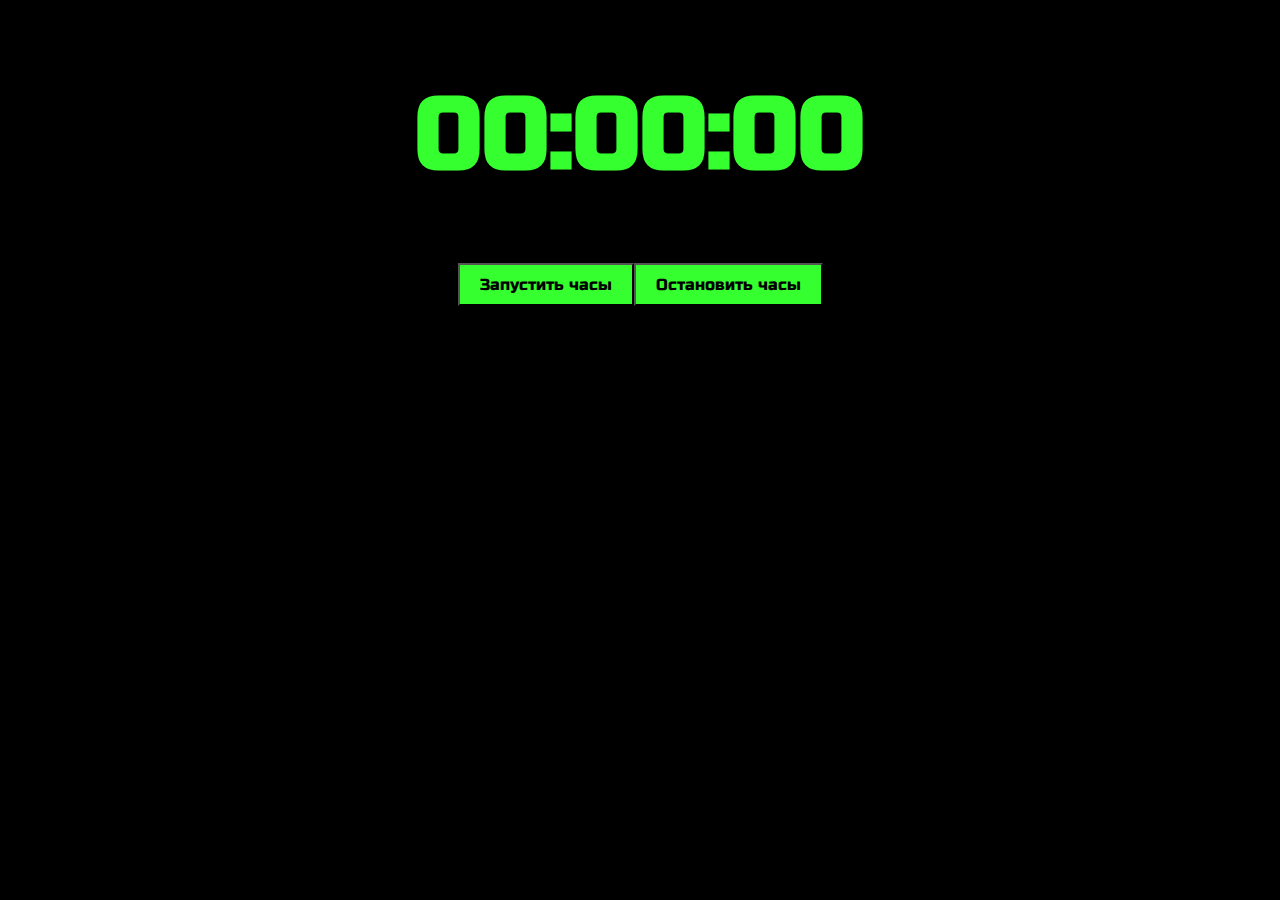
<file: lesson-04/index.html>
<html lang="en">
<head>
	<meta charset="UTF-8">
	<meta name="viewport" content="width=device-width, initial-scale=1.0">
	<meta http-equiv="X-UA-Compatible" content="ie=edge">
	<link rel="preconnect" href="https://fonts.googleapis.com">
	<link rel="preconnect" href="https://fonts.gstatic.com" crossorigin>
	<link href="https://fonts.googleapis.com/css2?family=Russo+One&display=swap" rel="stylesheet">
	<link rel="stylesheet" href="styles.css">
	<title>homeWork_4</title>
</head>
<body>
<div class="clockCase">
	<div>
		<h1 id="clock">00:00:00</h1>
		<div class="buttonCase">
			<button id="start">Запустить часы</button>
			<button id="stop">Остановить часы</button>
		</div>
	</div>
</div>
<script src="index.js"></script>
</body>
</html>
</file>
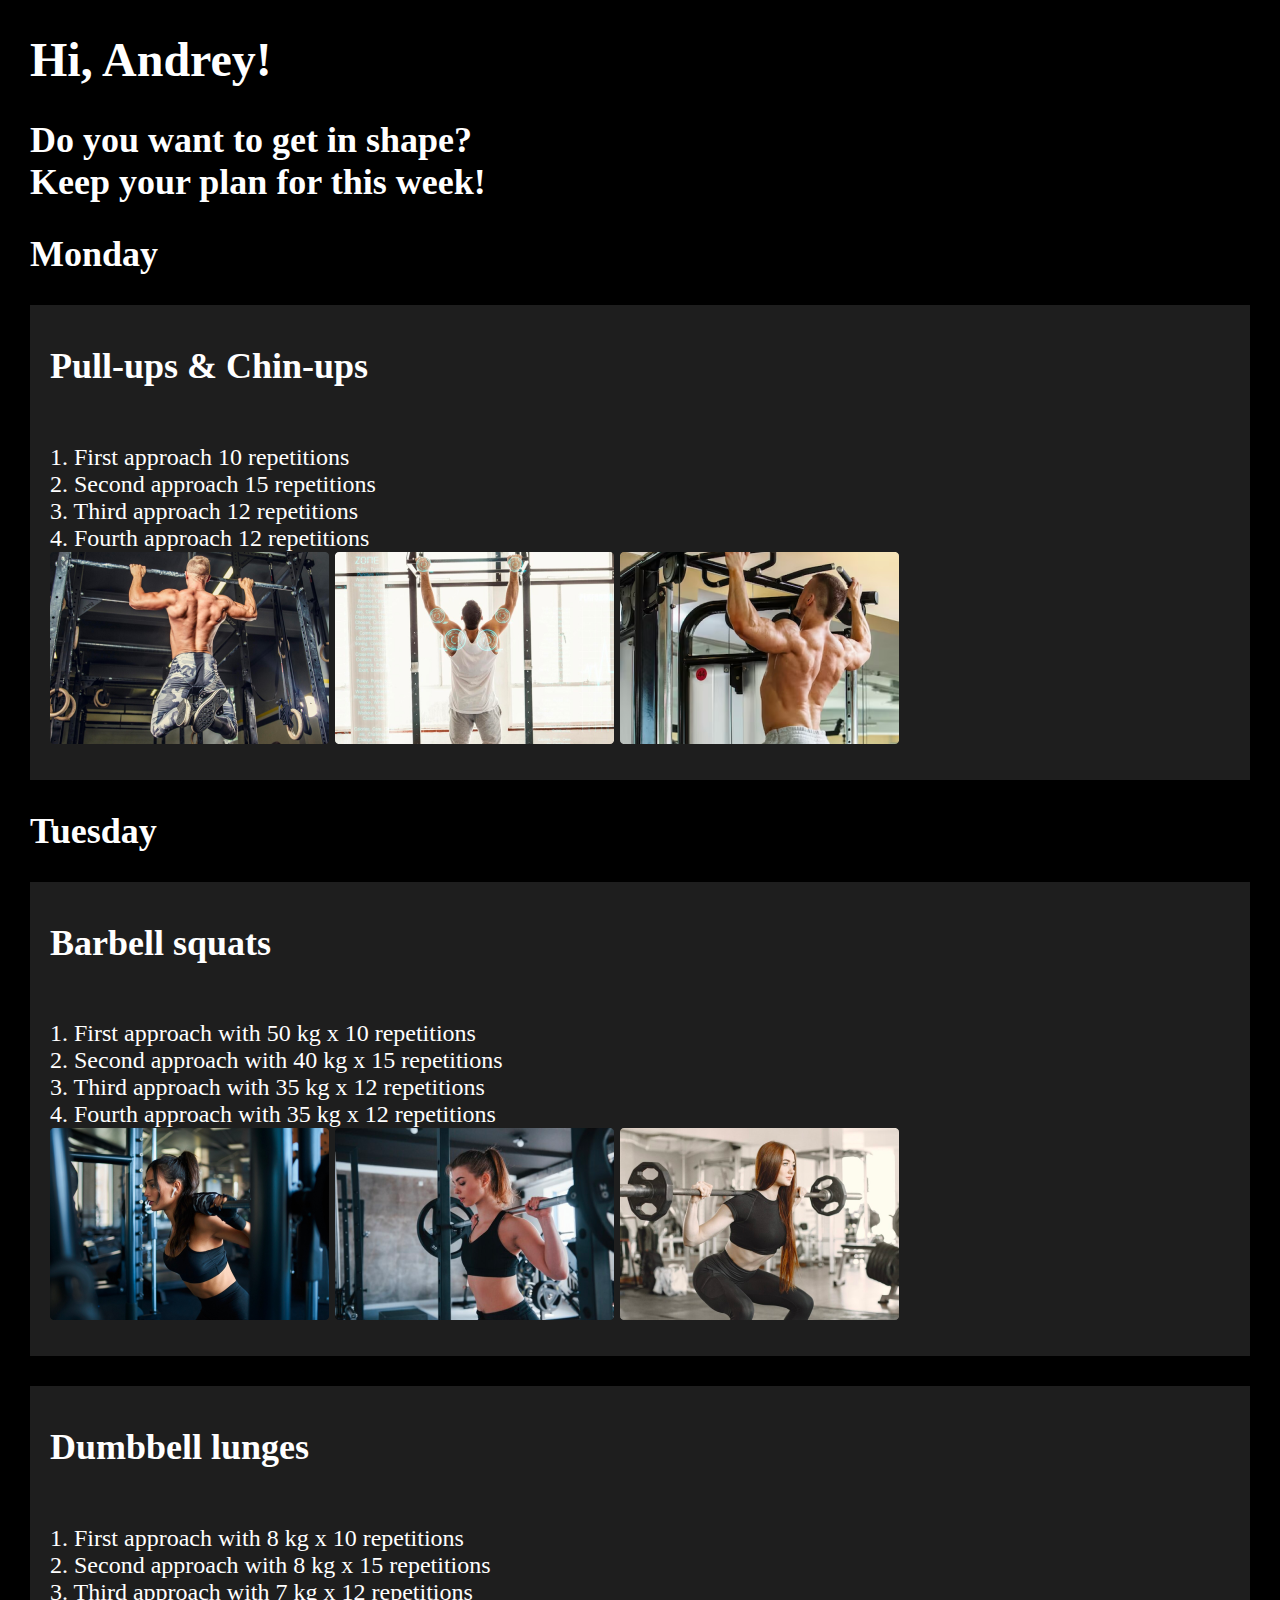
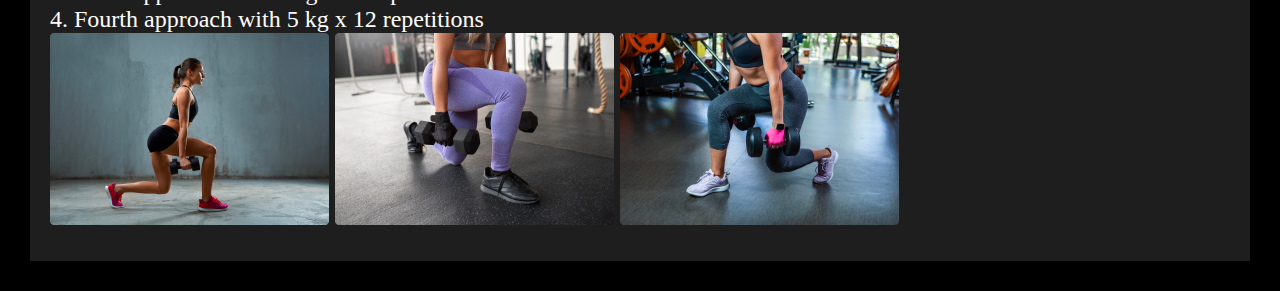
<file: JS_homeWork/lesson_01/index.html>
<!DOCTYPE html>
<html lang="en">

<head>
	<meta charset="UTF-8">
	<link rel="stylesheet" href="style.css">
	<title>Home_Work_JS_lesson_01</title>
</head>

<body>
<script src="index.js"></script>
</body>

</html>
</file>
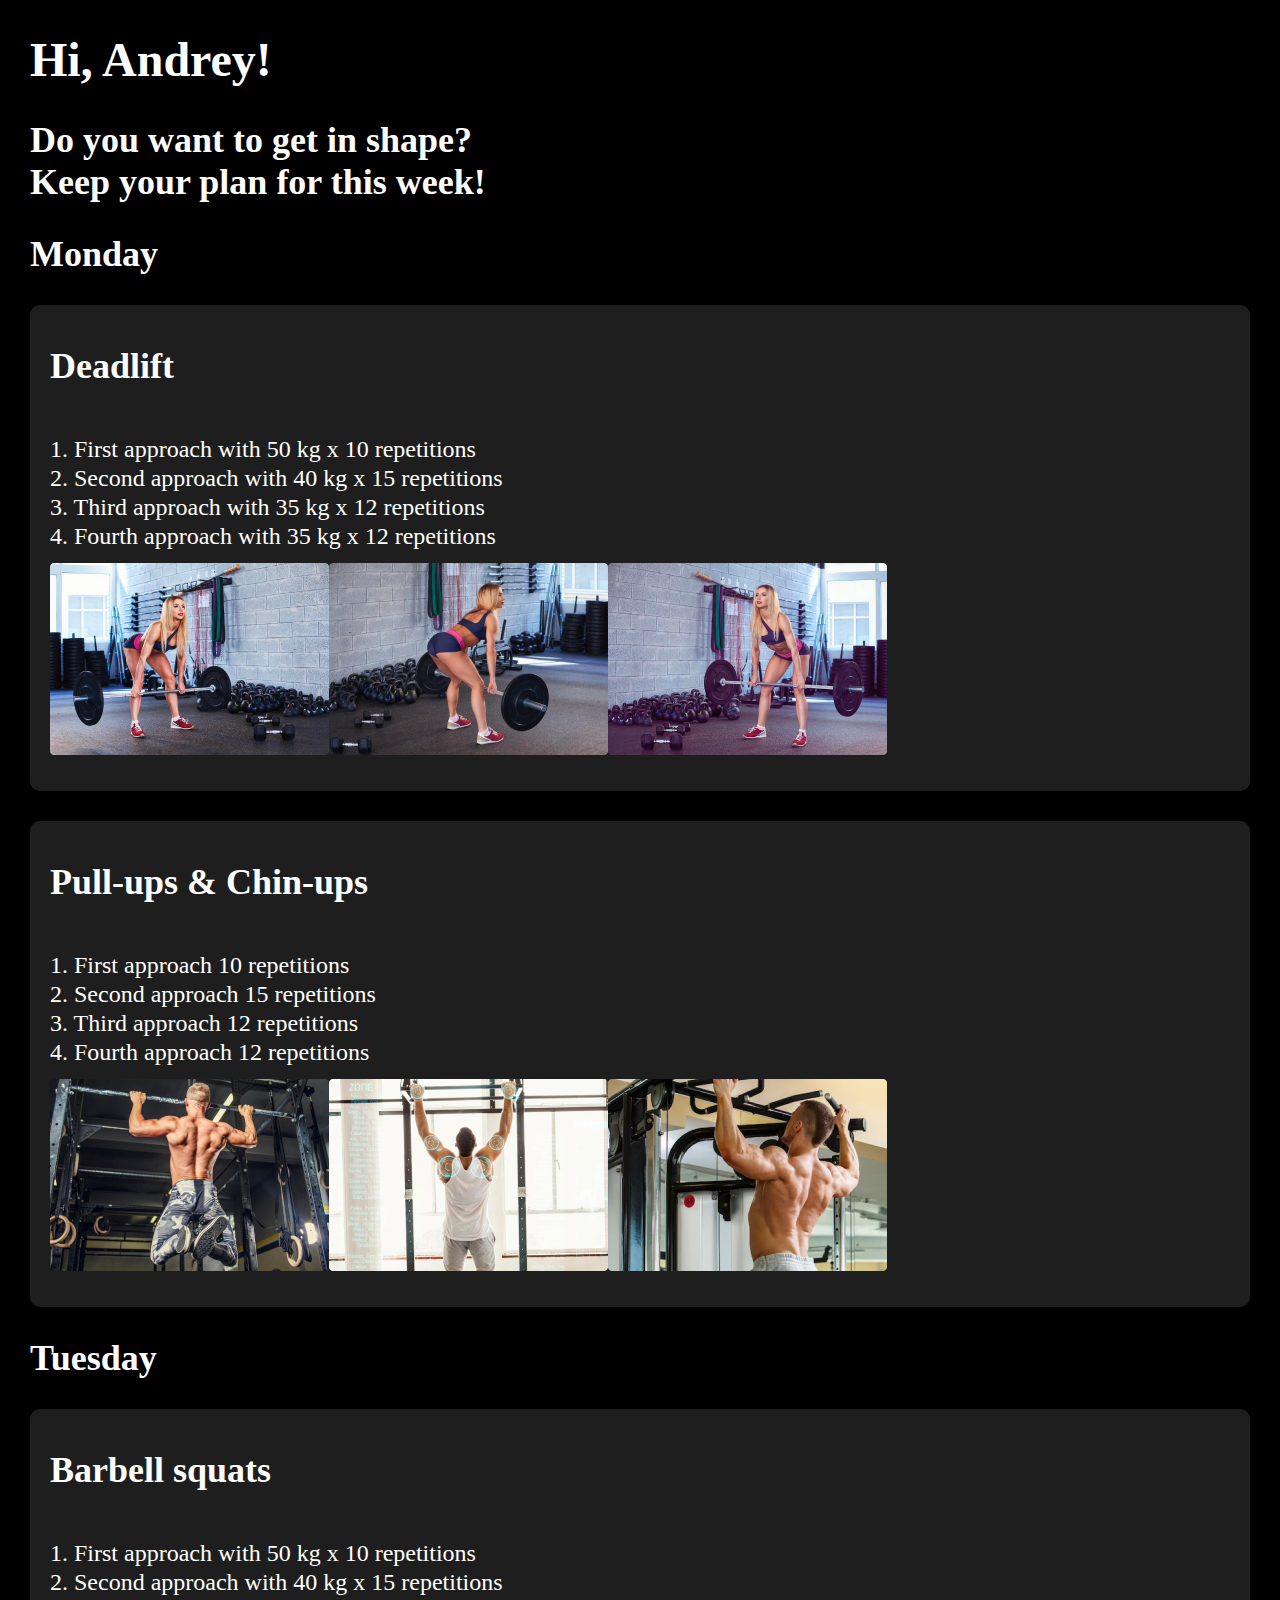
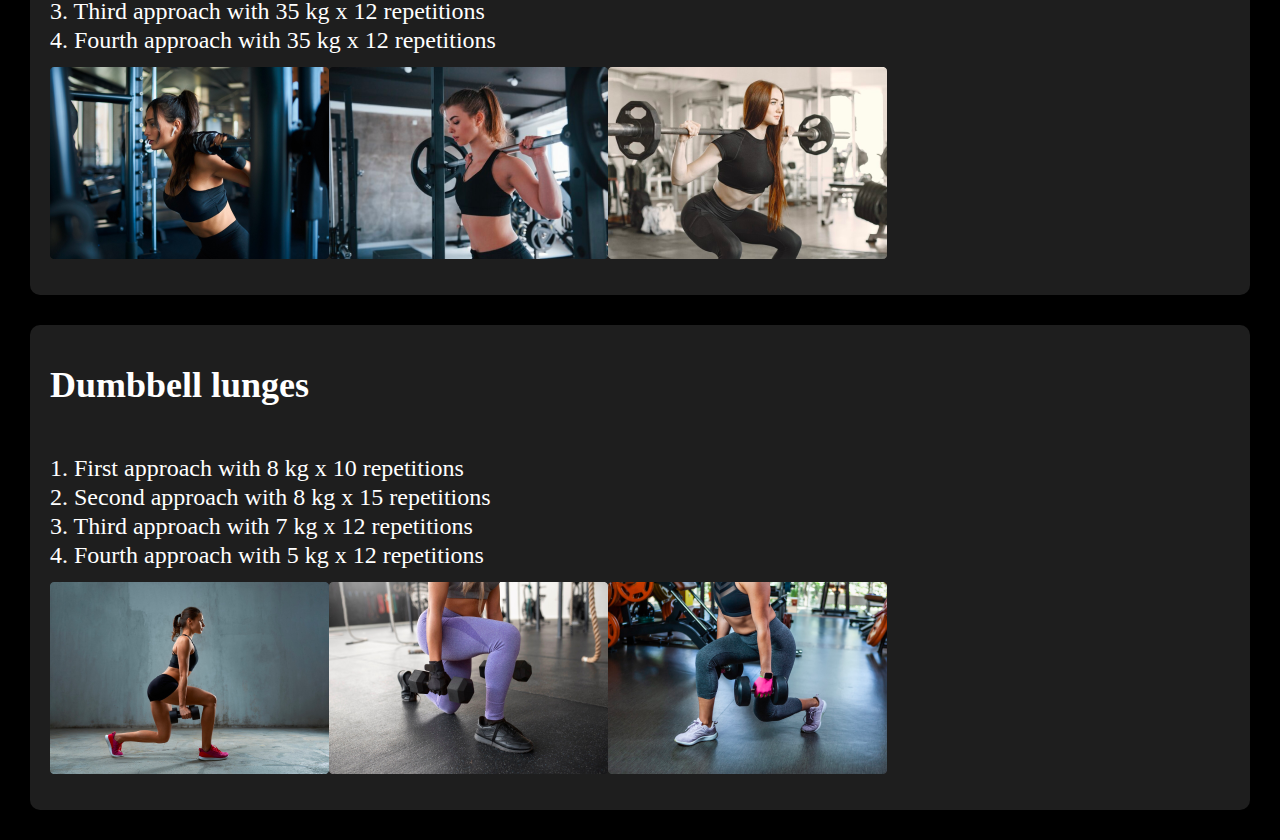
<file: JS_homeWork/lesson_02/index_02.html>
<!DOCTYPE html>
<html lang="en">

<head>
	<meta charset="UTF-8">
	<link rel="stylesheet" href="style.css">
	<title>Home_Work_JS_lesson_02</title>
</head>

<body>
<div id="container"></div>
<script src="index_02.js"></script>
</body>

</html>
</file>
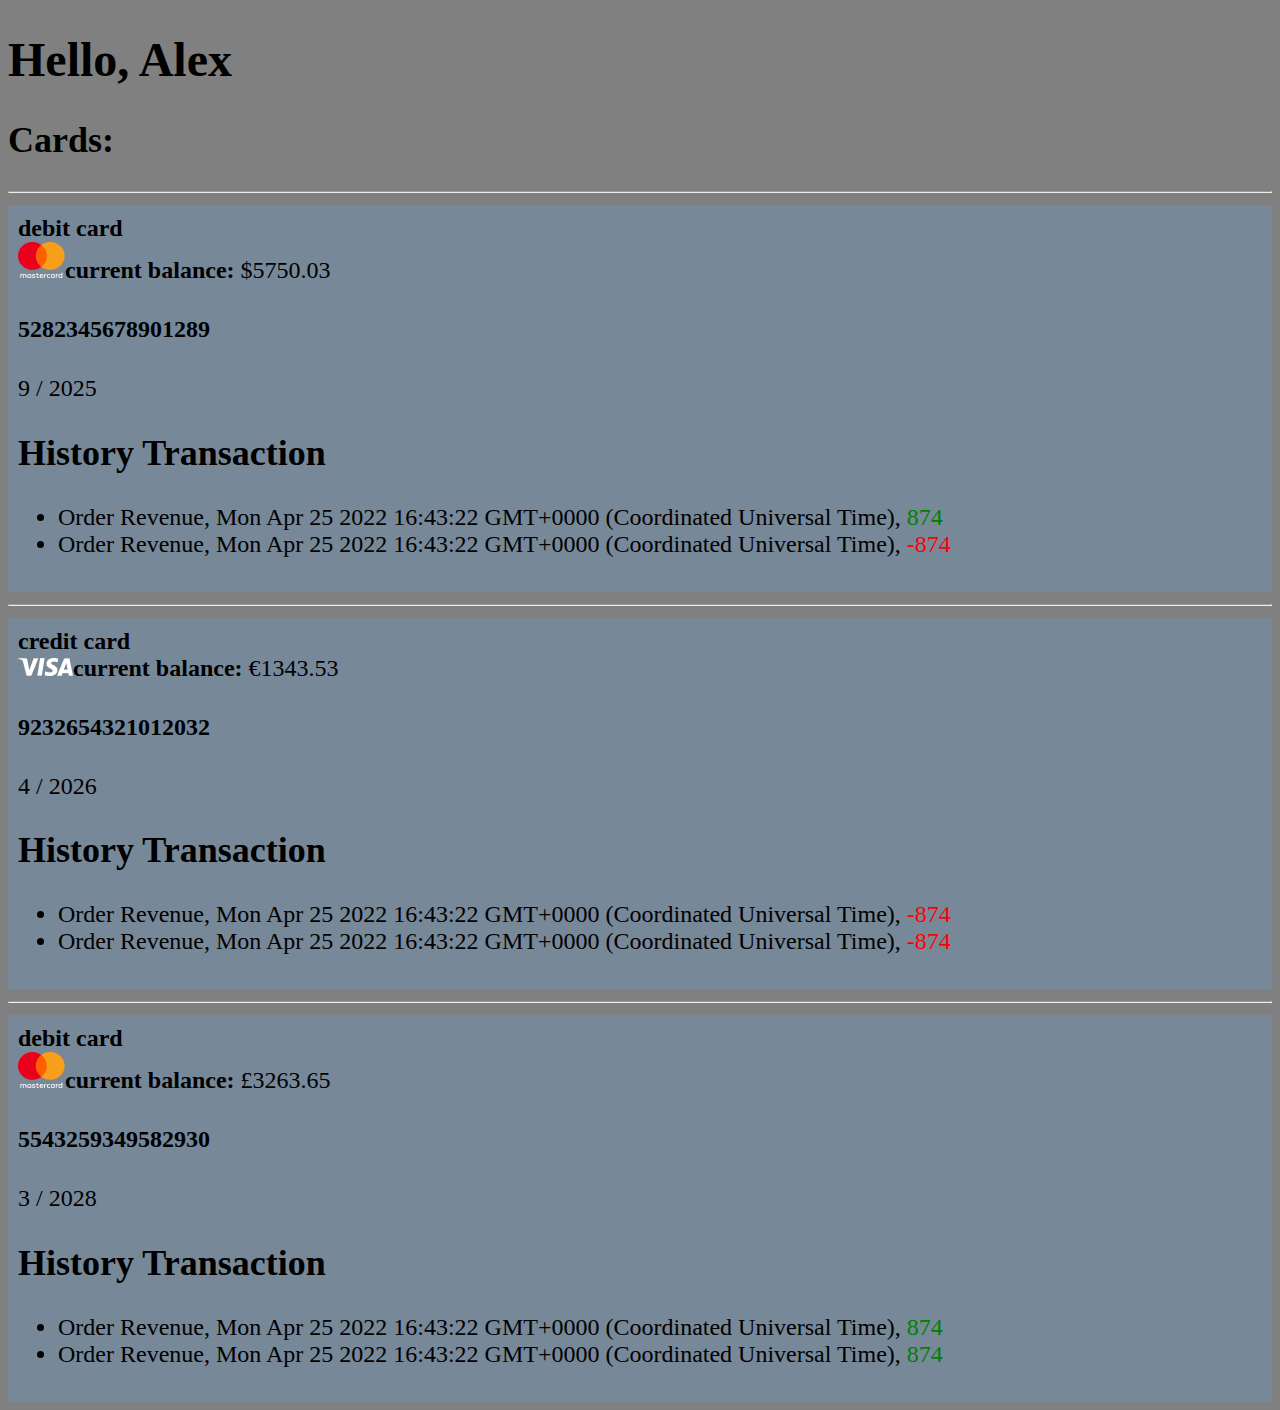
<file: JS_work/lesson_02/index_01.html>
<!DOCTYPE html>
<html lang="en">

<head>
	<meta charset="UTF-8">
	<link rel="stylesheet" href="style.css">
	<title>JS_lesson_02</title>
</head>

<body>
<div id="root"></div>
<script src="index_01.js"></script>
</body>

</html>
</file>
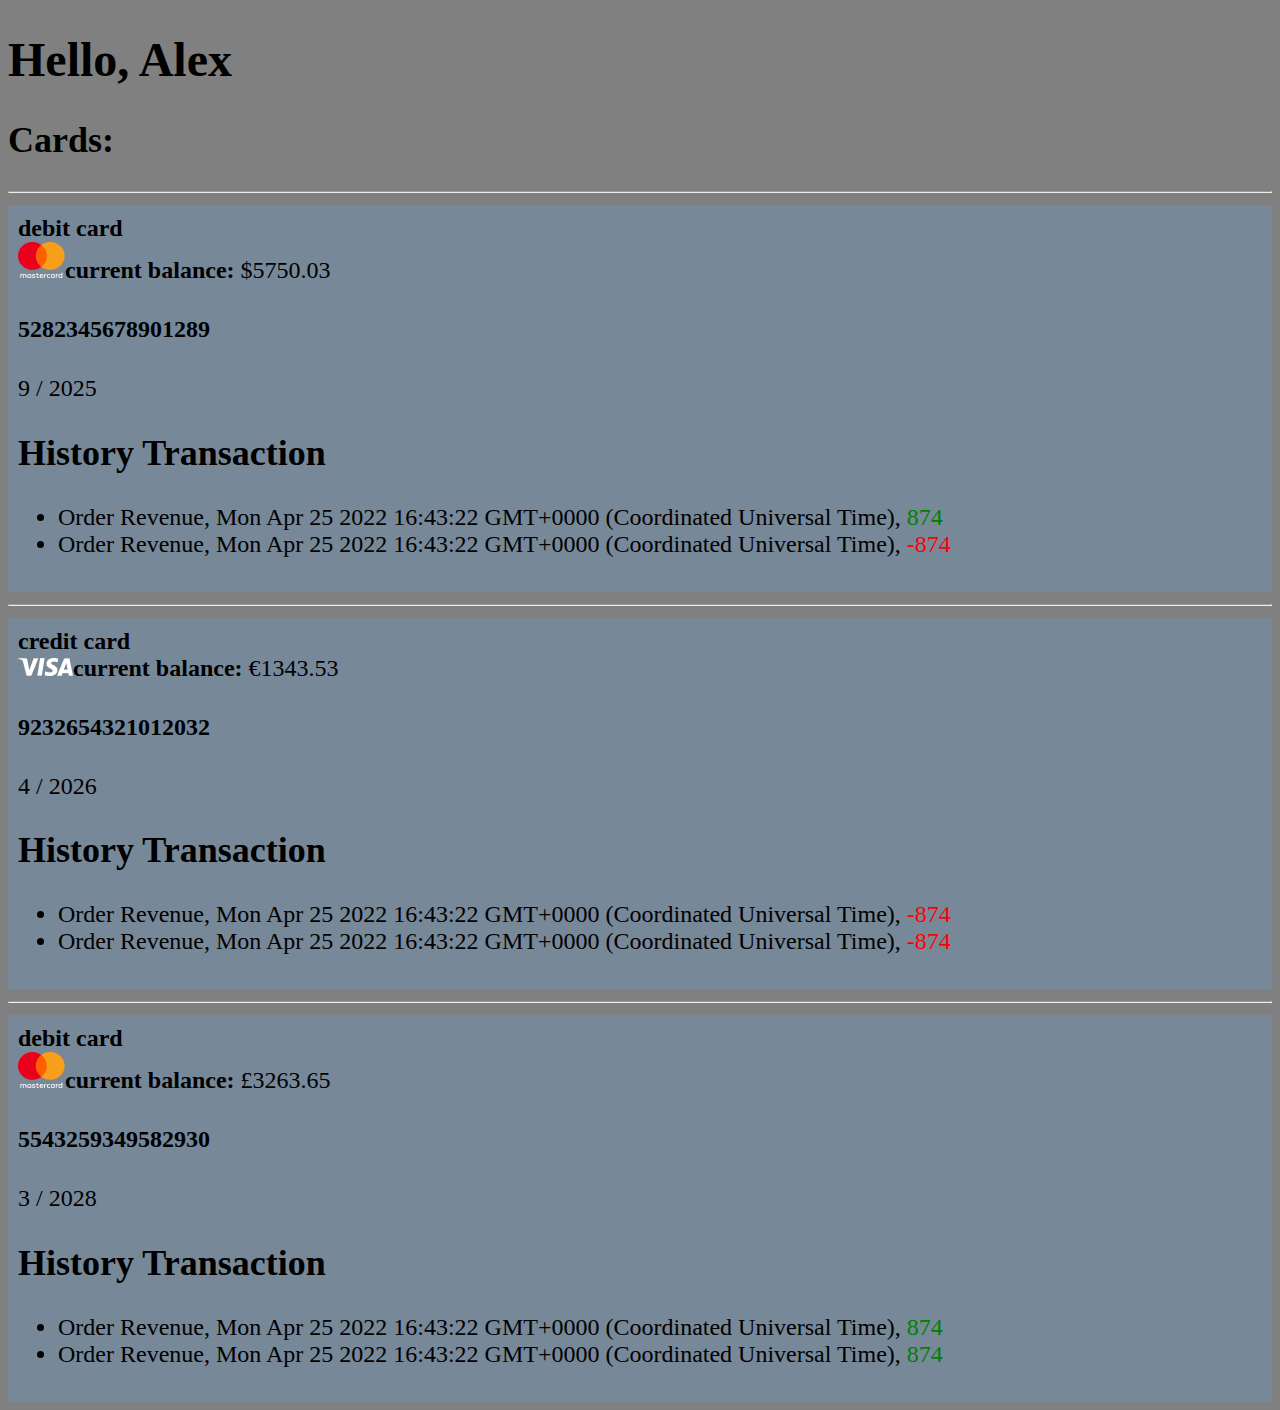
<file: JS_work/lesson_02/index_02.html>
<!DOCTYPE html>
<html lang="en">

<head>
	<meta charset="UTF-8">
	<link rel="stylesheet" href="style.css">
	<title>JS_lesson_02</title>
</head>

<body>
<div id="root"></div>
<script src="index_02.js"></script>
</body>

</html>
</file>
<file: lesson-04/styles.css>
body {
    background-color: rgb(0, 0, 0);
    color: rgb(54, 255, 47);
    font-family: 'Russo One', sans-serif;
    font-size: 50px
}
button {
    background-color: rgb(54, 255, 47);
    color: black;
    padding: 10px 20px;
    font-size: 16px;
    font-family: 'Russo One', sans-serif;
}
.clockCase, .buttonCase {
    display: flex;
    justify-content: center;
}
</file>
<file: JS_homeWork/lesson_01/style.css>
body {
    background-color: black;
    color: #fff;
    font-size: 24px;
    margin: 30px;
}

.exercise_wrapper {
    background-color: #1E1E1E;
    padding: 10px 20px 30px;
    margin-bottom: 30px;
}
</file>
<file: JS_homeWork/lesson_02/style.css>
body {
    background-color: black;
    color: #fff;
    font-size: 24px;
    margin: 30px;
}

.exercise_wrapper {
    background-color: #1E1E1E;
    padding: 10px 20px 30px;
    margin-bottom: 30px;
    border-radius: 10px;
}

.exercise_name {
    margin-bottom: 60px;
}

p {
    line-height: 5px;
}
</file>
<file: JS_work/lesson_02/style.css>
body{
    background-color: gray;
    font-size: 24px;
}

.income {
    color: green;
}

.outcome {
    color: red;
}

.card_block {
    background-color: lightslategray;
    padding: 10px;
}
</file>
